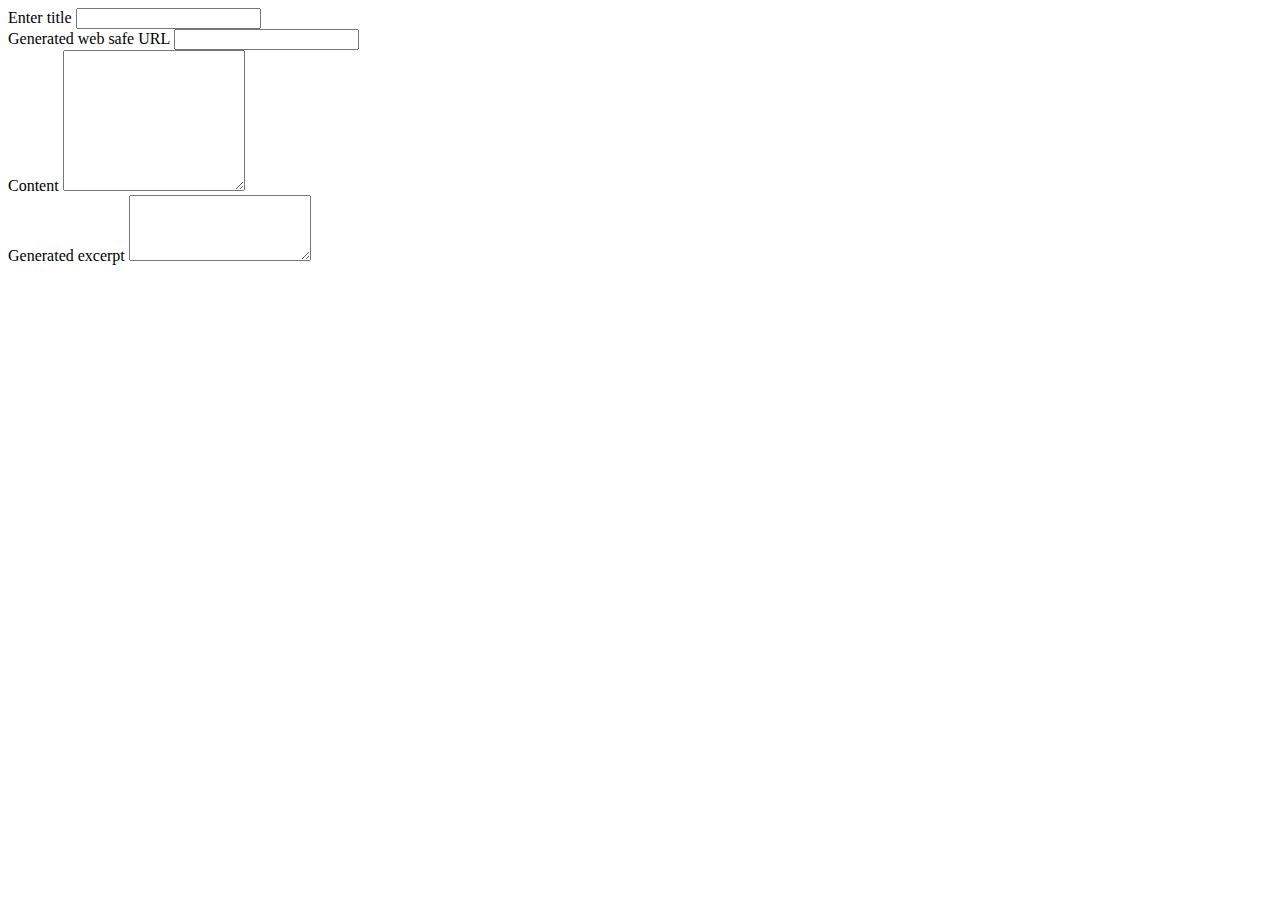
<file: index.html>
<!DOCTYPE html>
<html lang="en">
<head>
    <meta charset="UTF-8">
    <meta http-equiv="X-UA-Compatible" content="IE=edge">
    <meta name="viewport" content="width=device-width, initial-scale=1.0">
    <title>Slug Generator</title>
    <link href="https://cdn.jsdelivr.net/npm/bootstrap@5.3.0-alpha3/dist/css/bootstrap.min.css" rel="stylesheet" integrity="sha384-KK94CHFLLe+nY2dmCWGMq91rCGa5gtU4mk92HdvYe+M/SXH301p5ILy+dN9+nJOZ" crossorigin="anonymous">
</head>
<body>
    <main>
        <section class="py-5 bg-light">
            <div class="container">
                <div class="row">
                    <div class="col-md-6 mx-auto">
                        <div class="mb-3">
                            <label for="title" class="form-label">Enter title</label>
                            <input type="text" name="title" id="title" class="form-control"/>
                        </div>
                        <div class="mb-3">
                            <label for="slug" class="form-label">Generated web safe URL</label>
                            <input type="text" name="slug" id="slug" class="form-control"/>
                        </div>
                        <div class="mb-3">
                            <label for="body" class="form-label">Content</label>
                            <textarea name="body" id="body" class="form-control" rows="9"></textarea>
                        </div>
                        <div class="mb-3">
                            <label for="excerpt" class="form-label">Generated excerpt</label>
                            <textarea name="excerpt" id="excerpt" class="form-control" rows="4"></textarea>
                        </div>
                    </div>
                </div>
            </div>
        </section>
    </main>
    <script src="./script.js"></script>
</body>
</html>
</file>
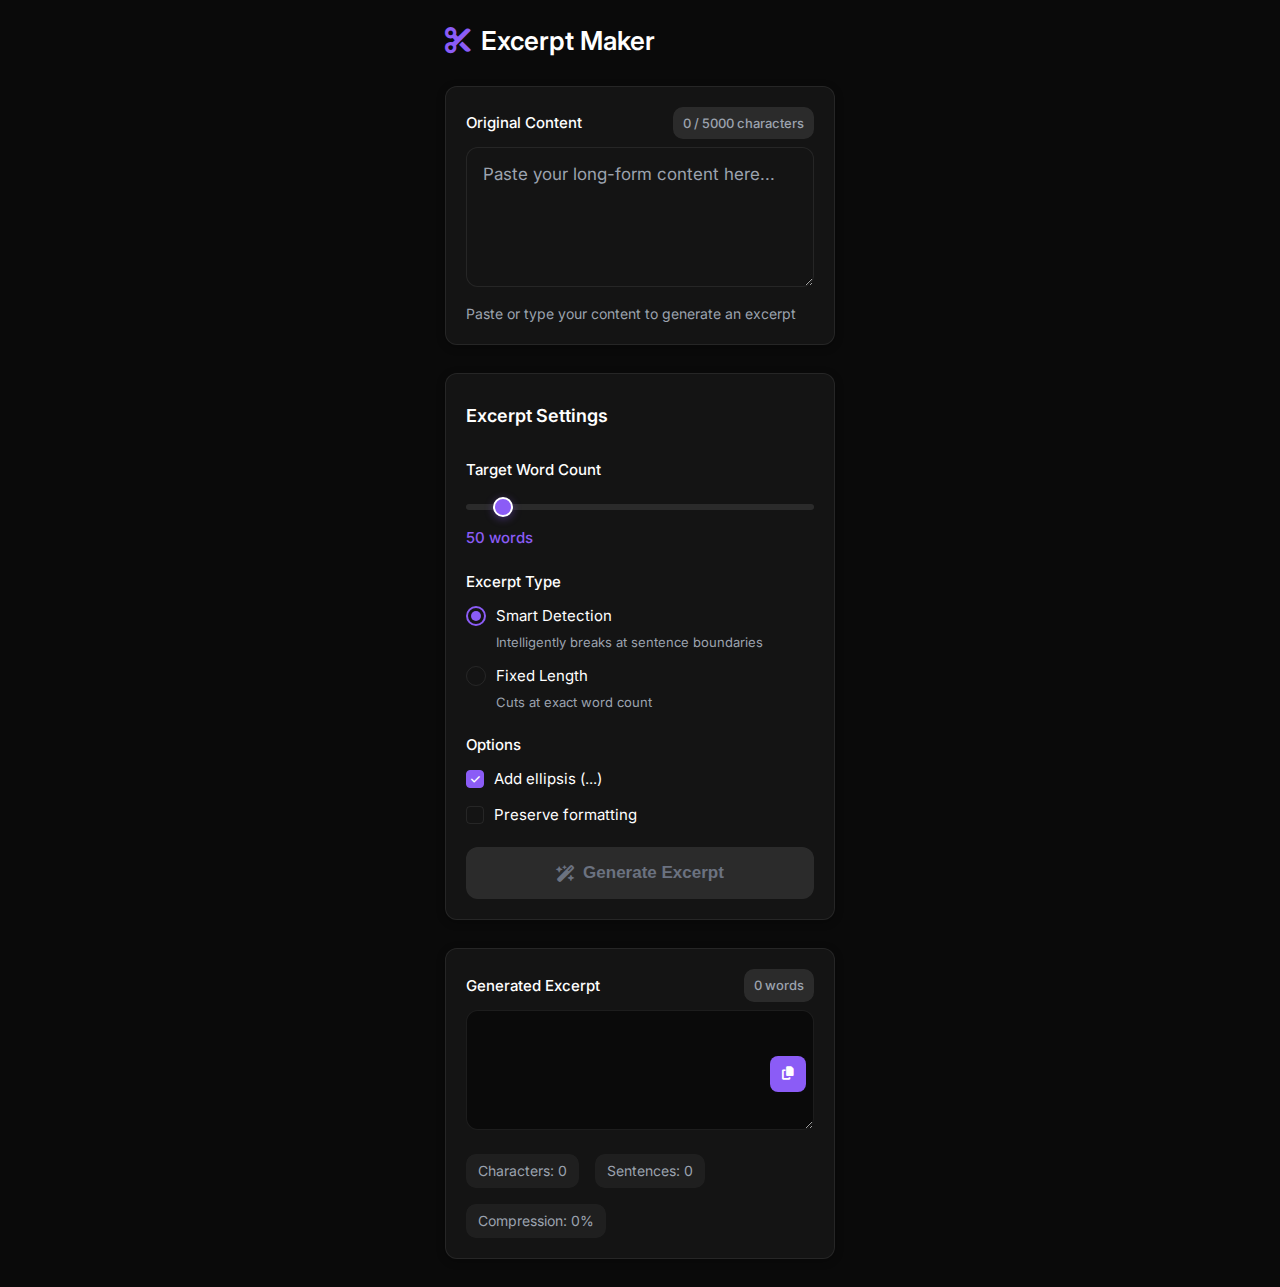
<file: excerpt-maker.html>
<!DOCTYPE html>
<html lang="en">
    <head>
        <meta charset="UTF-8">
        <meta name="viewport" content="width=device-width, initial-scale=1.0">
        <title>Excerpt Maker - TextTools</title>
        <link rel="preconnect" href="https://fonts.googleapis.com">
        <link rel="preconnect" href="https://fonts.gstatic.com" crossorigin="">
        <link href="https://fonts.googleapis.com/css2?family=Inter:wght@400;500;600;700&amp;display=swap" rel="stylesheet">
        <link href="https://cdnjs.cloudflare.com/ajax/libs/font-awesome/6.7.2/css/all.min.css" rel="stylesheet">
        <link rel="stylesheet" href="./static/css/style.css">
        <link rel="stylesheet" href="./static/css/excerpt-maker.css">
        <!-- Google tag (gtag.js) -->
        <script async src="https://www.googletagmanager.com/gtag/js?id=G-9R2YJYY901"></script>
        <script>
            window.dataLayer = window.dataLayer || [];
            function gtag(){dataLayer.push(arguments);}
            gtag('js', new Date());

            gtag('config', 'G-9R2YJYY901');
        </script>
</head>
<body>
    <section class="container">
        <!-- Page Title -->
        <h1 class="page-title">
            <i class="fas fa-scissors"></i>
            Excerpt Maker
        </h1>

        <!-- Input Card -->
        <div class="card">
            <div class="label-row">
                <span class="label">Original Content</span>
                <span class="char-counter" id="charCounter">0 / 5000 characters</span>
            </div>
            <div class="input-container">
                <textarea class="text-area" id="inputText" placeholder="Paste your long-form content here..." maxlength="5000"></textarea>
                <button class="clear-button" id="clearInputButton">
                    <i class="fas fa-xmark"></i>
                </button>
            </div>
            <p class="helper-text" id="helperText">Paste or type your content to generate an excerpt</p>
        </div>

        <!-- Settings Card -->
        <div class="card">
            <h2 class="section-header">Excerpt Settings</h2>
            
            <!-- Word Count Slider -->
            <div class="mb-20">
                <div class="label mb-10" style="margin-bottom: 10px;">Target Word Count</div>
                <div class="slider-container">
                    <input type="range" id="wordCountSlider" min="10" max="500" value="50" step="5">
                </div>
                <div class="slider-value" id="sliderValue">50 words</div>
            </div>

            <!-- Excerpt Type -->
            <div class="mb-20">
                <div class="label" style="margin-bottom: 10px;">Excerpt Type</div>
                <div class="radio-group">
                    <label class="radio-option">
                        <input type="radio" name="excerptType" value="smart" checked="">
                        <div class="radio-label">
                            <span class="radio-title">Smart Detection</span>
                            <span class="radio-description">Intelligently breaks at sentence boundaries</span>
                        </div>
                    </label>
                    <label class="radio-option">
                        <input type="radio" name="excerptType" value="fixed">
                        <div class="radio-label">
                            <span class="radio-title">Fixed Length</span>
                            <span class="radio-description">Cuts at exact word count</span>
                        </div>
                    </label>
                </div>
            </div>

            <!-- Additional Options -->
            <div class="mb-20">
                <div class="label" style="margin-bottom: 10px;">Options</div>
                <div class="checkbox-group">
                    <label class="checkbox-option">
                        <input type="checkbox" id="addEllipsis" checked="">
                        <span class="checkbox-label">Add ellipsis (...)</span>
                    </label>
                    <label class="checkbox-option">
                        <input type="checkbox" id="preserveFormatting">
                        <span class="checkbox-label">Preserve formatting</span>
                    </label>
                </div>
            </div>

            <!-- Generate Button -->
            <button class="generate-button" id="generateButton" disabled="">
                <i class="fas fa-wand-magic-sparkles"></i>
                Generate Excerpt
            </button>
        </div>

        <!-- Output Card -->
        <div class="card">
            <div class="label-row">
                <span class="label">Generated Excerpt</span>
                <span class="char-counter" id="wordCounter">0 words</span>
            </div>
            <div class="output-container">
                <textarea class="text-area output-area" id="outputText" readonly=""></textarea>
                <button class="copy-button" id="copyButton">
                    <i class="fas fa-copy"></i>
                </button>
                <div class="copy-tooltip" id="copyTooltip">Copied!</div>
            </div>
            
            <!-- Statistics -->
            <div class="statistics-row" data-mc-element-id="17525">
                <span class="stat-badge" id="charStat">Characters: 0</span>
                <span class="stat-badge" id="sentenceStat">Sentences: 0</span>
                <span class="stat-badge" id="compressionStat">Compression: 0%</span>
            </div>
        </div>
    </section>
    <script src="./static/js/excerpt-maker.js"></script>
</body>
</html>
</file>
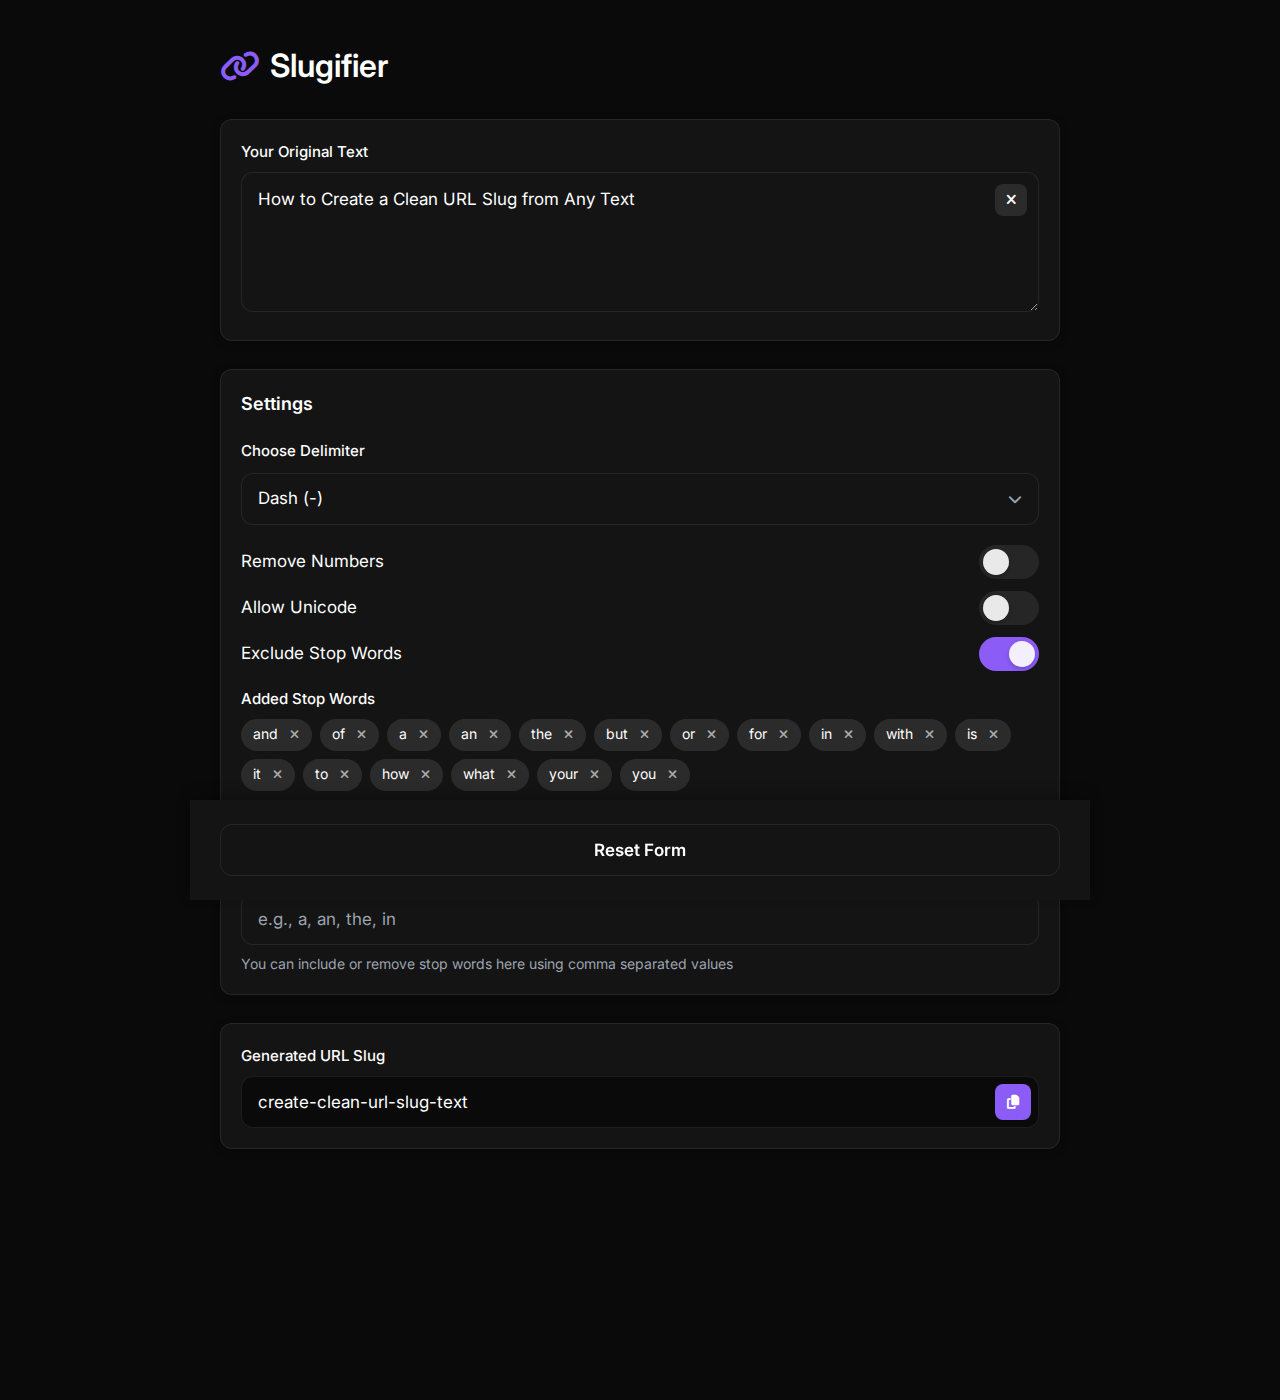
<file: slug-maker.html>
<!DOCTYPE html>
<html lang="en">
    <head>
    <meta charset="UTF-8">
    <meta name="viewport" content="width=device-width, initial-scale=1.0">
    <title>Slugifier - URL Slug Generator</title>
    <link rel="preconnect" href="https://fonts.googleapis.com">
    <link rel="preconnect" href="https://fonts.gstatic.com" crossorigin="">
    <link href="https://fonts.googleapis.com/css2?family=Inter:wght@400;500;600;700&amp;display=swap" rel="stylesheet">
    <link href="https://cdnjs.cloudflare.com/ajax/libs/font-awesome/6.7.2/css/all.min.css" rel="stylesheet">
    <link rel="stylesheet" href="./static/css/style.css">
    <link rel="stylesheet" href="./static/css/slug-maker.css">
    <!-- Google tag (gtag.js) -->
    <script async src="https://www.googletagmanager.com/gtag/js?id=G-9R2YJYY901"></script>
    <script>
        window.dataLayer = window.dataLayer || [];
        function gtag(){dataLayer.push(arguments);}
        gtag('js', new Date());

        gtag('config', 'G-9R2YJYY901');
    </script>
  </head>
  <body>
    <div class="container">
      <h1 class="page-title">
        <i class="fa-solid fa-link"></i>
        Slugifier
      </h1>

      <!-- Input Card -->
      <div class="card">
        <label for="originalText" class="label">Your Original Text</label>
        <div class="input-container">
          <textarea id="originalText" class="text-area">How to Create a Clean URL Slug from Any Text</textarea>
          <button id="clearButton" class="clear-button visible" aria-label="Clear text">
            <i class="fa-solid fa-xmark"></i>
          </button>
        </div>
      </div>

      <!-- Settings Card -->
      <div class="card">
        <h2 class="settings-header">Settings</h2>

        <div class="setting-group">
          <span class="label">Choose Delimiter</span>
          <div class="custom-select-container">
            <div id="customSelect" class="custom-select" tabindex="0" role="button" aria-haspopup="listbox" aria-expanded="false">
              <span id="customSelectValue">Dash (-)</span>
              <i class="fa-solid fa-chevron-down custom-select-chevron"></i>
            </div>
            <div id="customSelectDropdown" class="custom-select-dropdown" role="listbox">
              <div class="custom-select-option selected" data-label="Dash (-)" data-value="-" role="option">
                <span>Dash (-)</span>
                <i class="fa-solid fa-check custom-select-option-check"></i>
              </div>
              <div class="custom-select-option" data-label="Underscore (_)" data-value="_" role="option">
                <span>Underscore (_)</span>
                <i class="fa-solid fa-check custom-select-option-check"></i>
              </div>
              <div class="custom-select-option" data-label="Em Dash (—)" data-value="—" role="option">
                <span>Em Dash (—)</span>
                <i class="fa-solid fa-check custom-select-option-check"></i>
              </div>
              <div class="custom-select-option" data-label="En Dash (–)" data-value="–" role="option">
                <span>En Dash (–)</span>
                <i class="fa-solid fa-check custom-select-option-check"></i>
              </div>
            </div>
          </div>
        </div>

        <div class="setting-group">
          <div class="toggle-option">
            <span class="toggle-label">Remove Numbers</span>
            <label class="toggle-switch">
              <input type="checkbox" id="removeNumbers">
              <span class="toggle-switch-label"></span>
            </label>
          </div>

          <div class="toggle-option">
            <span class="toggle-label">Allow Unicode</span>
            <label class="toggle-switch">
              <input type="checkbox" id="allowUnicode">
              <span class="toggle-switch-label"></span>
            </label>
          </div>

          <div class="toggle-option">
            <span class="toggle-label">Exclude Stop Words</span>
            <label class="toggle-switch">
              <input type="checkbox" id="excludeStopWords" checked="">
              <span class="toggle-switch-label"></span>
            </label>
          </div>

          <!-- Expandable section for added stop words badges -->
          <div id="stopWordsBadgeSection" class="stop-words-badge-section expanded">
            <label class="label">Added Stop Words</label>
            <div id="badgeContainer" class="badge-container"></div>
          </div>
        </div>
      </div>

      <!-- Customization Card -->
      <div class="card">
        <label for="customStopWords" class="label">Add Custom Stop Words</label>
        <input type="text" id="customStopWords" class="text-input" placeholder="e.g., a, an, the, in">
        <p class="helper-text">
          You can include or remove stop words here using comma separated values
        </p>
      </div>

      <!-- Output Card with tight spacing class -->
      <div class="card output-card">
        <label for="generatedSlug" class="label">Generated URL Slug</label>
        <div class="output-container">
          <input type="text" id="generatedSlug" class="text-input output-field" value="create-clean-url-slug-text" readonly="">
          <button id="copyButton" class="copy-button" aria-label="Copy slug">
            <i class="fa-solid fa-copy"></i>
          </button>
          <div id="copyTooltip" class="copy-tooltip">Copied!</div>
        </div>
      </div>
    </div>

    <!-- Action Buttons Fixed Footer -->
    <div class="action-buttons-footer">
      <button id="resetFormButton" class="button secondary">Reset Form</button>
    </div>

    <script src="./static/js/slug-maker.js"></script>
</body>
</html>
</file>
<file: static/css/excerpt-maker.css>
body {
    display: flex;
    flex-direction: column;
    align-items: center;
    padding: 20px 0;
    min-height: 1280px;
}

.container {
    width: 100%;
    max-width: 430px;
    padding: 0 20px;
}

/* Page Title */
.page-title {
    display: flex;
    align-items: center;
    gap: 10px;
    font-size: 26px;
    font-weight: 600;
    color: var(--text-primary);
    margin-bottom: 24px;
}

.page-title i {
    color: var(--purple);
}

/* Card Styling */
.card {
    background-color: var(--bg-secondary);
    border: 1px solid var(--border);
    border-radius: 12px;
    padding: 20px;
    margin-bottom: 28px;
    box-shadow: 0 2px 8px rgba(0, 0, 0, 0.3);
}

/* Labels */
.label-row {
    display: flex;
    justify-content: space-between;
    align-items: center;
    margin-bottom: 8px;
}

.label {
    font-size: 15px;
    font-weight: 500;
    color: var(--text-primary);
}

.section-header {
    font-size: 18px;
    font-weight: 600;
    color: var(--text-primary);
    margin-bottom: 20px;
}

/* Character Counter Badge */
.char-counter {
    display: inline-flex;
    align-items: center;
    background: rgba(255, 255, 255, 0.1);
    padding: 6px 10px;
    border-radius: 10px;
    font-size: 13px;
    font-weight: 500;
    color: var(--text-muted);
}

/* Input/Output Container */
.input-container,
.output-container {
    position: relative;
}

/* Text Areas */
.text-area {
    width: 100%;
    min-height: 140px;
    background-color: var(--bg-secondary);
    color: var(--text-primary);
    border: 1px solid var(--border);
    border-radius: 12px;
    padding: 16px;
    font-family: 'Inter', sans-serif;
    font-size: 17px;
    resize: vertical;
    transition: border-color 0.2s ease-in-out, box-shadow 0.2s ease-in-out;
}

.text-area::placeholder {
    color: var(--text-muted);
}

.text-area:focus {
    outline: 2px solid var(--purple);
    outline-offset: 2px;
    border-color: transparent;
}

.output-area {
    min-height: 120px;
    background-color: var(--bg-primary);
    padding-right: 48px;
}

.output-area:read-only {
    cursor: default;
}

.output-area:empty::before {
    content: 'Your excerpt will appear here...';
    color: var(--text-muted-dark);
}

/* Clear Button */
.clear-button {
    position: absolute;
    top: 12px;
    right: 12px;
    width: 32px;
    height: 32px;
    border-radius: 8px;
    background-color: rgba(255, 255, 255, 0.1);
    border: none;
    color: var(--text-primary);
    cursor: pointer;
    display: flex;
    align-items: center;
    justify-content: center;
    opacity: 0;
    pointer-events: none;
    transition: all 0.2s ease-in-out;
}

.clear-button.visible {
    opacity: 1;
    pointer-events: auto;
}

.clear-button:hover {
    background-color: rgba(255, 255, 255, 0.2);
    transform: scale(1.05);
}

.clear-button:active {
    transform: scale(0.95);
}

/* Helper Text */
.helper-text {
    font-size: 14px;
    color: var(--text-muted);
    margin-top: 8px;
    line-height: 1.5;
}

.error-text {
    color: var(--error);
}

/* Word Count Slider */
.slider-container {
    position: relative;
    margin-bottom: 8px;
}

input[type="range"] {
    -webkit-appearance: none;
    width: 100%;
    height: 6px;
    border-radius: 3px;
    background: rgba(255, 255, 255, 0.1);
    outline: none;
}

input[type="range"]::-webkit-slider-thumb {
    -webkit-appearance: none;
    appearance: none;
    width: 20px;
    height: 20px;
    border-radius: 50%;
    background: var(--purple);
    border: 2px solid var(--text-primary);
    box-shadow: 0 2px 8px rgba(139, 92, 246, 0.4);
    cursor: pointer;
    transition: all 0.2s ease;
}

input[type="range"]::-webkit-slider-thumb:hover {
    transform: scale(1.1);
    background: var(--purple-dark);
}

input[type="range"]::-moz-range-thumb {
    width: 20px;
    height: 20px;
    border-radius: 50%;
    background: var(--purple);
    border: 2px solid var(--text-primary);
    box-shadow: 0 2px 8px rgba(139, 92, 246, 0.4);
    cursor: pointer;
}

.slider-value {
    font-size: 15px;
    font-weight: 500;
    color: var(--purple);
    margin-top: 8px;
}

/* Radio Options */
.radio-group {
    display: flex;
    flex-direction: column;
    gap: 12px;
}

.radio-option {
    display: flex;
    align-items: flex-start;
    cursor: pointer;
}

.radio-option input[type="radio"] {
    appearance: none;
    width: 20px;
    height: 20px;
    border: 1px solid var(--border);
    border-radius: 50%;
    margin-right: 10px;
    margin-top: 2px;
    position: relative;
    cursor: pointer;
    flex-shrink: 0;
}

.radio-option input[type="radio"]:checked {
    border-color: var(--purple);
    border-width: 2px;
}

.radio-option input[type="radio"]:checked::before {
    content: '';
    position: absolute;
    top: 50%;
    left: 50%;
    transform: translate(-50%, -50%);
    width: 10px;
    height: 10px;
    border-radius: 50%;
    background: var(--purple);
}

.radio-label {
    display: flex;
    flex-direction: column;
}

.radio-title {
    font-size: 15px;
    color: var(--text-primary);
}

.radio-description {
    font-size: 13px;
    color: var(--text-muted);
    margin-top: 4px;
}

/* Checkbox Options */
.checkbox-group {
    display: flex;
    flex-direction: column;
    gap: 12px;
}

.checkbox-option {
    display: flex;
    align-items: center;
    cursor: pointer;
}

.checkbox-option input[type="checkbox"] {
    appearance: none;
    width: 18px;
    height: 18px;
    border: 1px solid var(--border);
    border-radius: 4px;
    margin-right: 10px;
    position: relative;
    cursor: pointer;
    flex-shrink: 0;
}

.checkbox-option input[type="checkbox"]:checked {
    background: var(--purple);
    border-color: var(--purple);
}

.checkbox-option input[type="checkbox"]:checked::after {
    content: '\f00c';
    font-family: 'Font Awesome 6 Free';
    font-weight: 900;
    position: absolute;
    top: 50%;
    left: 50%;
    transform: translate(-50%, -50%);
    color: var(--text-primary);
    font-size: 10px;
}

.checkbox-label {
    font-size: 15px;
    color: var(--text-primary);
}

/* Generate Button */
.generate-button {
    width: 100%;
    height: 52px;
    background-color: var(--purple);
    color: var(--text-primary);
    border: none;
    border-radius: 12px;
    font-size: 17px;
    font-weight: 600;
    cursor: pointer;
    display: flex;
    align-items: center;
    justify-content: center;
    gap: 8px;
    transition: all 0.2s ease-in-out;
}

.generate-button:disabled {
    background: rgba(255, 255, 255, 0.1);
    color: var(--text-muted-dark);
    cursor: not-allowed;
}

.generate-button:not(:disabled):hover {
    background: var(--purple-dark);
    transform: scale(1.02);
}

.generate-button:not(:disabled):active {
    transform: scale(0.98);
}

/* Copy Button */
.copy-button {
    position: absolute;
    right: 8px;
    top: 50%;
    transform: translateY(-50%);
    width: 36px;
    height: 36px;
    border-radius: 8px;
    background-color: var(--purple);
    border: none;
    color: var(--text-primary);
    cursor: pointer;
    display: flex;
    align-items: center;
    justify-content: center;
    transition: all 0.2s ease-in-out;
}

.copy-button:hover {
    background-color: var(--purple-dark);
    transform: translateY(-50%) scale(1.05);
}

.copy-button:active {
    transform: translateY(-50%) scale(0.95);
}

/* Copy Tooltip */
.copy-tooltip {
    position: absolute;
    bottom: calc(100% + 8px);
    right: 0;
    background-color: var(--bg-secondary);
    color: var(--text-primary);
    padding: 6px 12px;
    border-radius: 6px;
    font-size: 13px;
    font-weight: 500;
    opacity: 0;
    pointer-events: none;
    transition: opacity 0.2s ease-in-out;
    white-space: nowrap;
}

.copy-tooltip::after {
    content: '';
    position: absolute;
    top: 100%;
    right: 12px;
    border: 4px solid transparent;
    border-top-color: var(--bg-secondary);
}

.copy-tooltip.show {
    opacity: 1;
    animation: tooltipFadeIn 0.2s ease-out;
}

@keyframes tooltipFadeIn {
    from {
        opacity: 0;
        transform: translateY(4px);
    }
    to {
        opacity: 1;
        transform: translateY(0);
    }
}

/* Statistics */
.statistics-row {
    display: flex;
    flex-wrap: wrap;
    gap: 16px;
    margin-top: 16px;
}

.stat-badge {
    display: inline-flex;
    align-items: center;
    background: rgba(255, 255, 255, 0.05);
    padding: 6px 12px;
    border-radius: 10px;
    font-size: 14px;
    color: var(--text-muted);
}

/* Spacing utilities */
.mb-20 {
    margin-bottom: 20px;
}

.mt-20 {
    margin-top: 20px;
}
</file>
<file: static/css/slug-maker.css>
:root {
  --border-color: rgba(255, 255, 255, 0.08); /* Renamed to avoid conflict with existing --border-color */
  --card-element-bg: rgba(255, 255, 255, 0.1);
  --card-element-hover-bg: rgba(255, 255, 255, 0.2);
  --placeholder-color: #9ca3af; /* Muted gray for placeholders */
}

body {
  display: flex;
  flex-direction: column;
  align-items: center;
  padding: 20px 0 0 0; /* Tight spacing with fixed footer */
  min-height: 1400px; /* Ensure sufficient height for content */
}

/* Transitions for interactive elements */
button,
a,
input,
select,
textarea,
.card,
.toggle-switch-label,
.stop-word-badge,
.clear-button,
.output-clear-button,
.copy-button,
.custom-select,
.custom-select-option {
  transition: transform 0.2s ease-in-out, box-shadow 0.2s ease-in-out,
    background-color 0.2s ease-in-out, border-color 0.2s ease-in-out, color 0.2s ease-in-out,
    opacity 0.2s ease-in-out;
}

/* Layout & Container */
.container {
  width: 100%;
  max-width: 430px;
  padding: 0 20px 110px 20px; /* Account for fixed footer height */
  display: flex;
  flex-direction: column;
  gap: 28px;
}

/* Page Title */
.page-title {
  font-size: 26px;
  font-weight: 600;
  color: var(--text-primary); /* White labels */
  margin-bottom: 0;
  display: flex;
  align-items: center;
  gap: 10px;
}

.page-title i {
  color: var(--purple); /* Accent color for icon */
}

/* Card Styling */
.card {
  background-color: var(--bg-secondary); /* Darker cards */
  border-radius: 12px;
  box-shadow: 0 2px 8px rgba(0, 0, 0, 0.3); /* Dark theme shadow */
  padding: 20px;
  border: 1px solid var(--border-color); /* Subtle border */
}

/* Specific margin for output card to create tight spacing */
.output-card {
  margin-bottom: 16px;
}

/* Labels */
.label {
  font-size: 15px;
  font-weight: 500;
  color: var(--text-primary); /* White labels */
  margin-bottom: 8px;
  display: block;
}

/* Helper Text */
.helper-text {
  font-size: 14px;
  font-weight: 400;
  color: var(--text-muted); /* Muted gray for helper text */
  line-height: 1.5;
  margin-top: 8px;
}

/* Input/Output Fields */
.text-input,
.text-area {
  width: 100%;
  padding: 16px;
  border: 1px solid var(--border-color); /* Subtle border */
  border-radius: 12px;
  font-family: 'Inter', sans-serif; /* Apply new font family */
  font-size: 17px;
  font-weight: 400;
  color: var(--text-primary); /* White text */
  background-color: var(--bg-secondary); /* Dark background for inputs */
}

.text-input {
  height: 52px;
}

.text-area {
  min-height: 140px;
  resize: vertical;
}

.text-input::placeholder,
.text-area::placeholder {
  color: var(--placeholder-color); /* Muted placeholder */
}

.text-input:focus,
.text-area:focus {
  outline: 2px solid var(--purple); /* Purple focus ring */
  outline-offset: 2px;
  border-color: transparent;
}

/* Output Field specific */
.output-field {
  background-color: var(--bg-primary); /* Darker background for read-only */
}

/* Input Container for positioning clear button */
.input-container {
  position: relative;
}

/* Clear button in textarea */
.clear-button {
  position: absolute;
  top: 12px;
  right: 12px;
  width: 32px;
  height: 32px;
  border-radius: 8px;
  background-color: var(--card-element-bg); /* Lighter dark for button */
  border: none;
  color: var(--text-primary); /* White icon */
  cursor: pointer;
  display: flex;
  align-items: center;
  justify-content: center;
  opacity: 1;
  pointer-events: auto;
  font-size: 14px;
}

.clear-button.visible {
  opacity: 1;
  pointer-events: auto;
}

.clear-button:hover {
  background-color: var(--card-element-hover-bg); /* Darker hover */
  transform: scale(1.05);
}

.clear-button:active {
  transform: scale(0.95);
}

/* Output Container for positioning copy and clear buttons */
.output-container {
  position: relative;
}

.output-container .text-input {
  padding-right: 88px; /* Maintain spacing */
}

/* Clear button in output field */
.output-clear-button {
  position: absolute;
  top: 10px;
  right: 52px;
  width: 32px;
  height: 32px;
  border-radius: 8px;
  background-color: var(--card-element-bg); /* Lighter dark for button */
  border: none;
  color: var(--text-primary); /* White icon */
  cursor: pointer;
  display: flex;
  align-items: center;
  justify-content: center;
  font-size: 14px;
  opacity: 1;
  pointer-events: auto;
}

.output-clear-button.visible {
  opacity: 1;
  pointer-events: auto;
}

.output-clear-button:hover {
  background-color: var(--card-element-hover-bg); /* Darker hover */
  transform: scale(1.05);
}

.output-clear-button:active {
  transform: scale(0.95);
}

/* Copy button in output field */
.copy-button {
  position: absolute;
  right: 8px;
  top: 50%;
  transform: translateY(-50%);
  width: 36px;
  height: 36px;
  border-radius: 8px;
  background-color: var(--purple); /* Purple primary button */
  border: none;
  color: var(--text-primary); /* White icon */
  cursor: pointer;
  display: flex;
  align-items: center;
  justify-content: center;
  font-size: 14px;
}

.copy-button:hover {
  background-color: var(--purple-dark); /* Darker purple hover */
  transform: translateY(-50%) scale(1.05);
}

.copy-button:active {
  transform: translateY(-50%) scale(0.95);
}

.copy-button:focus {
  outline: 2px solid var(--purple); /* Purple focus */
  outline-offset: 2px;
}

/* Copy tooltip */
.copy-tooltip {
  position: absolute;
  bottom: calc(100% + 8px);
  right: 0;
  background-color: var(--bg-secondary); /* Dark tooltip */
  color: var(--text-primary); /* White text */
  padding: 6px 12px;
  border-radius: 6px;
  font-size: 13px;
  white-space: nowrap;
  opacity: 0;
  pointer-events: none;
  transition: opacity 0.2s ease-in-out;
}

.copy-tooltip.show {
  opacity: 1;
}

.copy-tooltip::after {
  content: '';
  position: absolute;
  top: 100%;
  right: 12px;
  border: 4px solid transparent;
  border-top-color: var(--bg-secondary); /* Arrow color same as tooltip bg */
}

/* Settings Card specific */
.settings-header {
  font-size: 18px;
  font-weight: 600;
  color: var(--text-primary); /* White labels */
  margin-bottom: 20px;
}

.setting-group {
  margin-bottom: 20px;
}

.setting-group:last-of-type {
  margin-bottom: 0;
}

/* Custom Select Dropdown Styles */
.custom-select-container {
  position: relative;
  width: 100%;
  margin-top: 10px;
}

.custom-select {
  position: relative;
  width: 100%;
  height: 52px;
  padding: 0 48px 0 16px;
  border: 1px solid var(--border-color);
  border-radius: 12px;
  background-color: var(--bg-secondary); /* Dark background */
  font-family: 'Inter', sans-serif; /* Apply new font family */
  font-size: 17px;
  font-weight: 400;
  color: var(--text-primary); /* White text */
  cursor: pointer;
  display: flex;
  align-items: center;
  user-select: none;
}

.custom-select:hover {
  border-color: var(--purple); /* Purple highlight on hover */
}

.custom-select.open {
  border-color: var(--purple); /* Purple border when open */
  box-shadow: 0 0 0 3px rgba(139, 92, 246, 0.2); /* Purple shadow */
}

.custom-select:focus {
  outline: 2px solid var(--purple); /* Purple focus */
  outline-offset: 2px;
  border-color: transparent;
}

.custom-select-chevron {
  position: absolute;
  right: 16px;
  top: 50%;
  transform: translateY(-50%);
  font-size: 14px;
  color: var(--text-muted); /* Muted gray chevron */
  pointer-events: none;
  transition: transform 0.2s ease-in-out;
}

.custom-select.open .custom-select-chevron {
  transform: translateY(-50%) rotate(180deg);
}

/* Dropdown Menu */
.custom-select-dropdown {
  position: absolute;
  top: calc(100% + 4px);
  left: 0;
  right: 0;
  background-color: var(--bg-secondary); /* Dark background */
  border: 1px solid var(--border-color); /* Subtle border */
  border-radius: 8px;
  box-shadow: 0 4px 12px rgba(0, 0, 0, 0.3); /* Dark shadow */
  z-index: 10;
  overflow: hidden;
  max-height: 0;
  opacity: 0;
  transition: max-height 0.2s ease-in-out, opacity 0.2s ease-in-out;
}

.custom-select-dropdown.open {
  max-height: 250px;
  opacity: 1;
}

.custom-select-option {
  display: flex;
  align-items: center;
  justify-content: space-between;
  height: 48px;
  padding: 0 16px;
  font-family: 'Inter', sans-serif; /* Apply new font family */
  font-size: 17px;
  font-weight: 400;
  color: var(--text-primary); /* White text */
  cursor: pointer;
}

.custom-select-option:hover {
  background-color: rgba(255, 255, 255, 0.05); /* Subtle dark hover */
}

.custom-select-option.selected {
  color: var(--purple); /* Purple selected text */
}

.custom-select-option-check {
  font-size: 14px;
  color: var(--purple); /* Purple checkmark */
  opacity: 0;
  transition: opacity 0.15s ease-in-out;
}

.custom-select-option.selected .custom-select-option-check {
  opacity: 1;
}

/* Toggle Switches */
.toggle-option {
  display: flex;
  align-items: center;
  justify-content: space-between;
  margin-bottom: 12px;
}

.toggle-option:last-of-type {
  margin-bottom: 0;
}

.toggle-label {
  font-size: 17px;
  font-weight: 400;
  color: var(--text-primary); /* White labels */
  font-family: 'Inter', sans-serif; /* Apply new font family */
}

.toggle-switch {
  position: relative;
  display: inline-block;
  width: 60px;
  height: 34px;
}

.toggle-switch input {
  opacity: 0;
  width: 0;
  height: 0;
}

.toggle-switch-label {
  position: absolute;
  cursor: pointer;
  top: 0;
  left: 0;
  right: 0;
  bottom: 0;
  background-color: var(--border-color); /* Inactive toggle background */
  border-radius: 34px;
}

.toggle-switch-label:before {
  position: absolute;
  content: '';
  height: 26px;
  width: 26px;
  left: 4px;
  bottom: 4px;
  background-color: rgba(255, 255, 255, 0.9); /* Toggle circle slightly off-white */
  border-radius: 50%;
  box-shadow: 0 2px 4px rgba(0, 0, 0, 0.2); /* Darker shadow for knob */
  transition: transform 0.2s ease-in-out;
}

input:checked + .toggle-switch-label {
  background-color: var(--purple); /* Active toggle purple */
}

input:checked + .toggle-switch-label:before {
  transform: translateX(26px);
}

input:focus + .toggle-switch-label {
  box-shadow: 0 0 0 3px rgba(139, 92, 246, 0.3); /* Purple focus shadow */
}

/* Expandable section for added stop words badges */
.stop-words-badge-section {
  max-height: 0;
  overflow: hidden;
  transition: max-height 0.3s ease-in-out, margin-top 0.3s ease-in-out;
  margin-top: 0;
}

.stop-words-badge-section.expanded {
  max-height: 1000px; /* Adjust as needed */
  margin-top: 16px;
}

/* Stop word badges */
.badge-container {
  display: flex;
  flex-wrap: wrap;
  gap: 8px;
  margin-top: 8px;
}

.stop-word-badge {
  display: inline-flex;
  align-items: center;
  gap: 6px;
  height: 32px;
  padding: 0 8px 0 12px;
  background-color: var(--card-element-bg); /* Lighter dark for badge */
  color: var(--text-primary); /* White text */
  border-radius: 16px;
  font-family: 'Inter', sans-serif; /* Apply new font family */
  font-size: 14px;
  font-weight: 400;
  animation: fadeIn 0.2s ease-in-out;
}

@keyframes fadeIn {
  from {
    opacity: 0;
    transform: scale(0.8);
  }
  to {
    opacity: 1;
    transform: scale(1);
  }
}

.stop-word-badge.removing {
  animation: fadeOut 0.2s ease-in-out forwards;
}

@keyframes fadeOut {
  from {
    opacity: 1;
    transform: scale(1);
  }
  to {
    opacity: 0;
    transform: scale(0.8);
  }
}

.stop-word-badge:hover {
  background-color: var(--card-element-hover-bg); /* Darker hover */
  transform: scale(1.05);
}

.stop-word-badge .badge-text {
  flex: 1;
}

.stop-word-badge .remove-icon {
  width: 20px;
  height: 20px;
  display: flex;
  align-items: center;
  justify-content: center;
  cursor: pointer;
  color: var(--text-primary); /* White icon */
  opacity: 0.6;
  border-radius: 50%;
  font-size: 12px;
  transition: opacity 0.2s ease-in-out, background-color 0.2s ease-in-out;
}

.stop-word-badge .remove-icon:hover {
  opacity: 1;
  background-color: rgba(255, 255, 255, 0.1); /* Subtle hover for remove icon */
}

/* Action Buttons Fixed Footer */
.action-buttons-footer {
  position: fixed;
  bottom: 0;
  left: 0;
  right: 0;
  background-color: var(--bg-secondary); /* Dark footer */
  padding: 20px;
  box-shadow: 0 -4px 12px rgba(0, 0, 0, 0.3);
  display: flex;
  flex-direction: column;
  gap: 16px;
  width: 100%;
  max-width: 430px;
  margin: 0 auto;
  z-index: 100;
}

.button {
  width: 100%;
  height: 52px;
  border-radius: 12px;
  font-family: 'Inter', sans-serif; /* Apply new font family */
  font-size: 17px;
  font-weight: 600;
  cursor: pointer;
  display: flex;
  align-items: center;
  justify-content: center;
  text-decoration: none;
}

.button.secondary {
  background-color: transparent;
  color: var(--text-primary); /* White text */
  border: 1px solid var(--border-color); /* Subtle border for secondary */
}

.button.secondary:hover {
  background-color: var(--card-element-bg); /* Subtle hover */
  border-color: var(--text-primary); /* White border on hover */
}

.button:hover {
  transform: translateY(-2px);
  box-shadow: 0 4px 8px rgba(0, 0, 0, 0.2); /* Darker shadow */
}

.button:active {
  transform: translateY(0);
  box-shadow: none;
}

.button:focus {
  outline: 2px solid var(--purple); /* Purple focus */
  outline-offset: 2px;
}

/* Responsive Adjustments */
@media (min-width: 768px) {
  body {
    padding-top: 40px;
  }

  .container {
    max-width: 768px;
    padding: 0 30px 110px 30px;
  }

  .page-title {
    font-size: 32px;
    margin-bottom: 0;
  }

  .action-buttons-footer {
    max-width: 768px;
    padding: 24px 30px;
  }
}

@media (min-width: 1024px) {
  .container {
    max-width: 900px;
  }

  .action-buttons-footer {
    max-width: 900px;
  }
}
</file>
<file: static/css/style.css>
/* General Reset & Base Styles */
*,
*::before,
*::after {
  box-sizing: border-box;
  margin: 0;
  padding: 0;
}

:root {
    --bg-primary: #0A0A0A;
    --bg-secondary: #141414;
    --purple: #8B5CF6;
    --purple-dark: #7C3AED;
    --blue: #3B82F6;
    --blue-bright: #60A5FA;
    --text-primary: #FFFFFF;
    --text-secondary: #E5E7EB;
    --text-muted: #9CA3AF;
    --text-muted-dark: #6B7280;
    --border: rgba(255, 255, 255, 0.08);
    --error: #EF4444;
}

html,
body {
  height: 100%;
}

body {
    background: var(--bg-primary);
    color: var(--text-secondary);
    font-family: 'Inter', sans-serif;
    font-size: 16px;
    line-height: 1.6;
    overflow-x: hidden;
}

/* Navigation */
.nav-bar {
    position: fixed;
    top: 0;
    left: 0;
    right: 0;
    background: rgba(10, 10, 10, 0.8);
    backdrop-filter: blur(12px);
    border-bottom: 1px solid var(--border);
    z-index: 1000;
}

.nav-container {
    max-width: 1200px;
    margin: 0 auto;
    padding: 0 32px;
    height: 64px;
    display: flex;
    align-items: center;
    justify-content: space-between;
}

.logo {
    font-size: 20px;
    font-weight: 600;
    color: var(--text-primary);
}

.logo-highlight {
    background: linear-gradient(135deg, var(--purple) 0%, var(--blue) 100%);
    -webkit-background-clip: text;
    -webkit-text-fill-color: transparent;
    background-clip: text;
}

.nav-links {
    display: flex;
    gap: 32px;
    list-style: none;
}

.nav-links a {
    color: var(--text-muted);
    text-decoration: none;
    font-size: 15px;
    font-weight: 500;
    transition: color 0.3s ease;
}

.nav-links a:hover {
    color: var(--text-primary);
}


.btn {
    height: 48px;
    padding: 0 32px;
    border-radius: 8px;
    font-size: 16px;
    font-weight: 600;
    cursor: pointer;
    transition: all 0.3s ease;
    text-decoration: none;
    display: inline-flex;
    align-items: center;
    justify-content: center;
    border: none;
}

.btn-primary {
    background: var(--purple);
    color: var(--text-primary);
}

.btn-primary:hover {
    background: var(--purple-dark);
    transform: scale(1.02);
}

.btn-secondary {
    background: transparent;
    color: var(--text-primary);
    border: 1px solid rgba(255, 255, 255, 0.2);
}

.btn-secondary:hover {
    background: rgba(255, 255, 255, 0.1);
}

/* Section Styles */
.section {
    padding: 80px 32px;
    max-width: 1200px;
    margin: 0 auto;
}

.section-header {
    font-size: 36px;
    font-weight: 600;
    line-height: 44px;
    color: var(--text-primary);
    margin-bottom: 16px;
}

.section-description {
    font-size: 16px;
    color: var(--text-muted);
    margin-bottom: 48px;
}

/* Footer */
.footer {
    background: var(--bg-primary);
    border-top: 1px solid var(--border);
    padding: 64px 32px;
}

.footer-container {
    max-width: 1200px;
    margin: 0 auto;
}

.footer-content {
    display: grid;
    grid-template-columns: 2fr 1fr 1fr;
    gap: 48px;
    margin-bottom: 48px;
}

.footer-brand {
    font-size: 18px;
    font-weight: 600;
    color: var(--text-primary);
    margin-bottom: 8px;
}

.footer-tagline {
    font-size: 14px;
    color: var(--text-muted-dark);
}

.footer-links-header {
    font-size: 14px;
    font-weight: 600;
    color: var(--text-primary);
    margin-bottom: 16px;
}

.footer-links {
    list-style: none;
    display: flex;
    flex-direction: column;
    gap: 12px;
}

.footer-links a {
    color: var(--text-muted);
    font-size: 14px;
    text-decoration: none;
    transition: color 0.3s ease;
}

.footer-links a:hover {
    color: var(--text-primary);
}

.social-links {
    display: flex;
    gap: 16px;
}

.social-link {
    width: 40px;
    height: 40px;
    border-radius: 8px;
    display: flex;
    align-items: center;
    justify-content: center;
    color: var(--text-muted);
    background: var(--bg-secondary);
    border: 1px solid var(--border);
    text-decoration: none;
    transition: all 0.3s ease;
}

.social-link:hover {
    color: var(--text-primary);
    border-color: rgba(255, 255, 255, 0.2);
}

.footer-bottom {
    text-align: center;
    font-size: 14px;
    color: var(--text-muted-dark);
    padding-top: 48px;
    border-top: 1px solid var(--border);
}

/* Responsive */
@media (max-width: 768px) {
    .hero-headline {
        font-size: 40px;
        line-height: 48px;
    }

    .hero-subheading {
        font-size: 18px;
        line-height: 28px;
    }

    .section-header {
        font-size: 28px;
        line-height: 36px;
    }

    .tools-grid {
        grid-template-columns: 1fr;
    }

    .footer-content {
        grid-template-columns: 1fr;
        gap: 32px;
    }

    .nav-links {
        gap: 16px;
    }

    .cta-buttons {
        flex-direction: column;
        align-items: center;
    }

    .btn {
        width: 100%;
        max-width: 300px;
    }
}

/* Animations */
@keyframes fadeInUp {
    from {
        opacity: 0;
        transform: translateY(30px);
    }
    to {
        opacity: 1;
        transform: translateY(0);
    }
}

.tool-card {
    animation: fadeInUp 0.6s ease-out forwards;
    opacity: 0;
}

.tool-card:nth-child(1) { animation-delay: 0.1s; }
.tool-card:nth-child(2) { animation-delay: 0.2s; }
.tool-card:nth-child(3) { animation-delay: 0.3s; }
.tool-card:nth-child(4) { animation-delay: 0.4s; }
.tool-card:nth-child(5) { animation-delay: 0.5s; }
.tool-card:nth-child(6) { animation-delay: 0.6s; }
</file>
